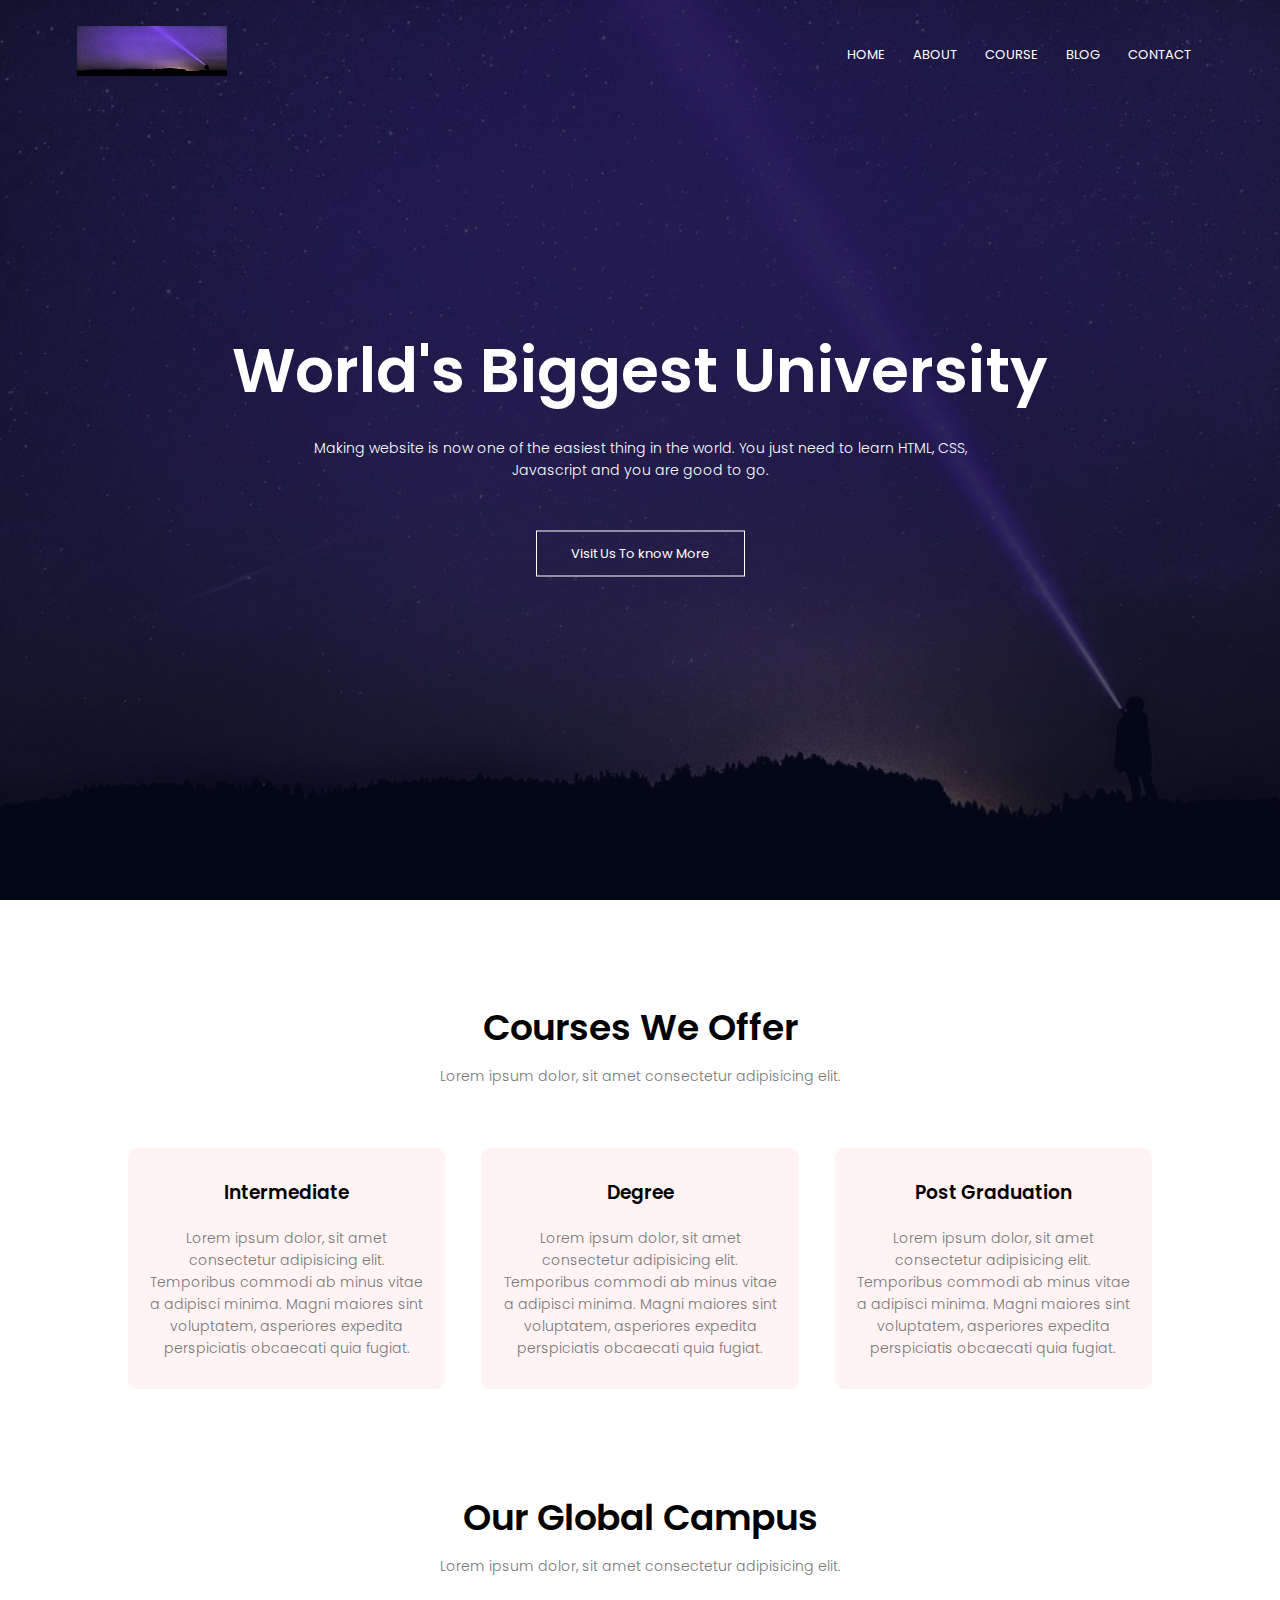
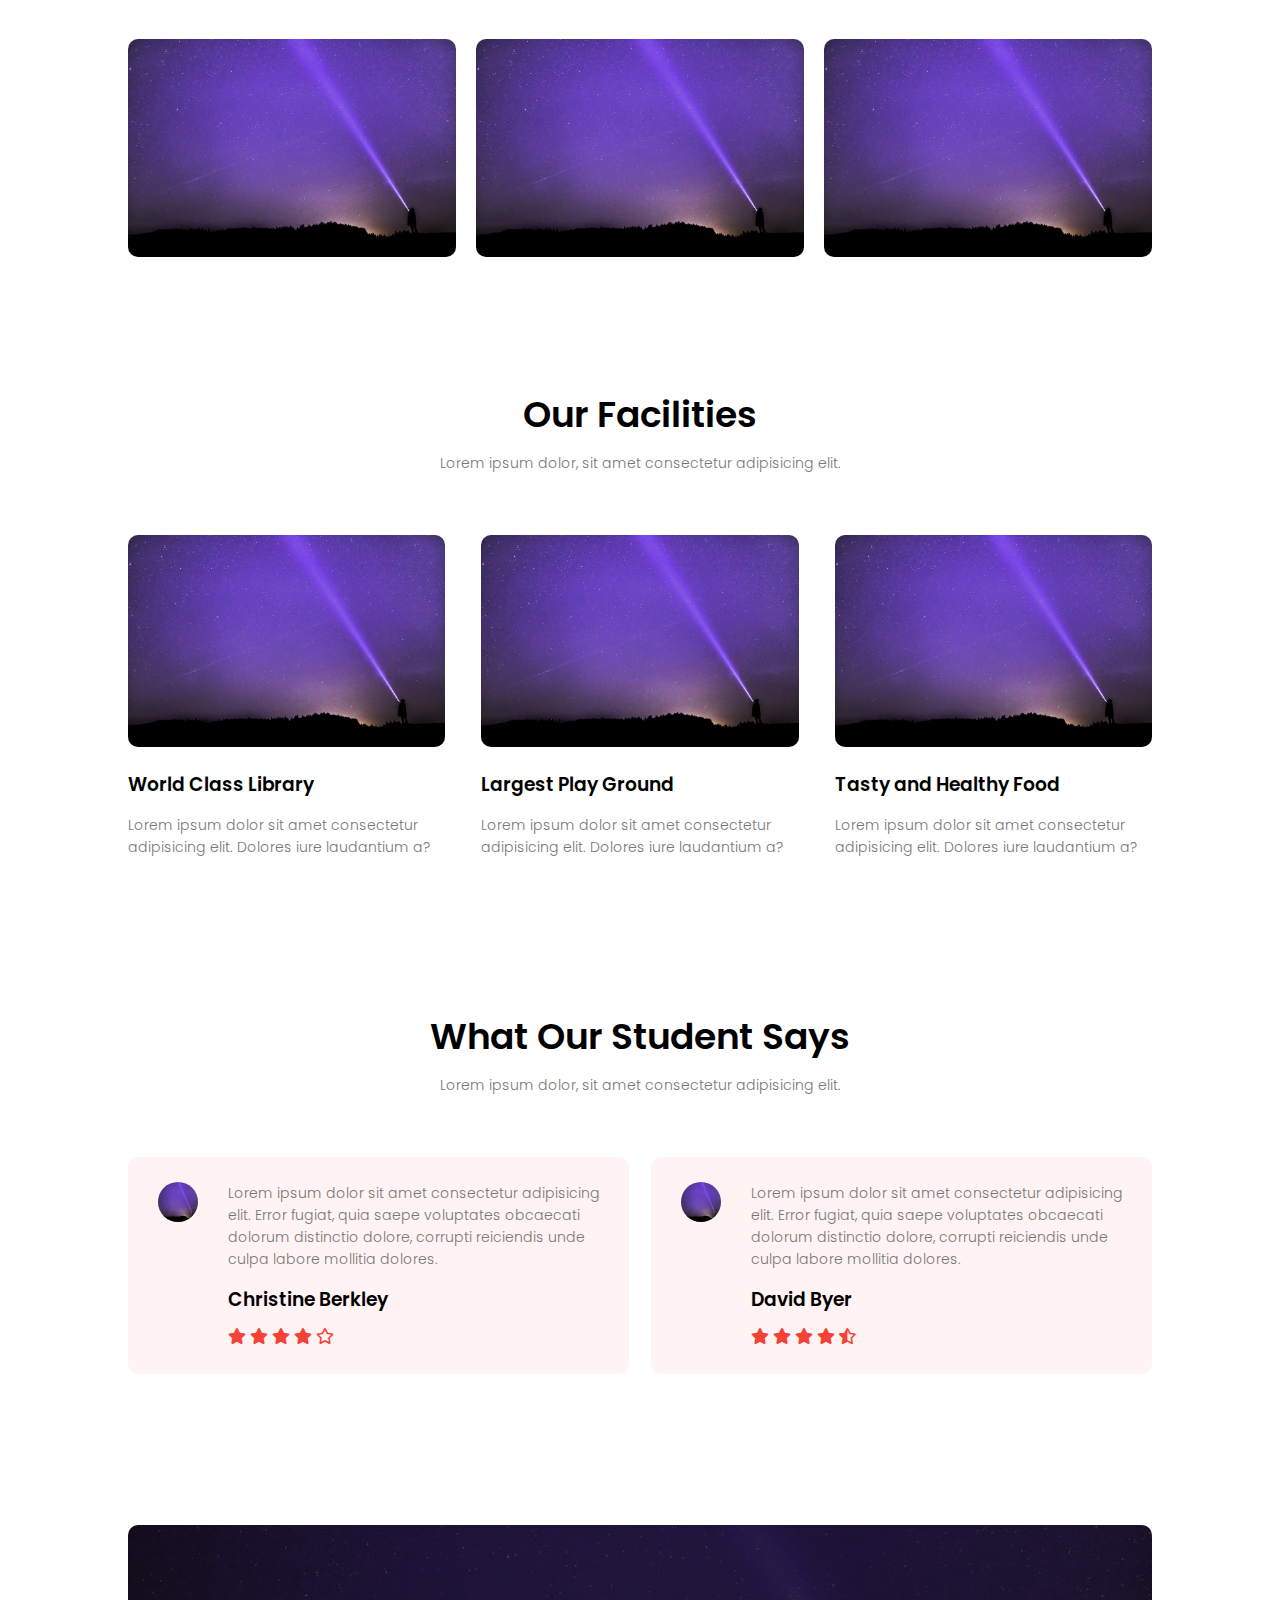
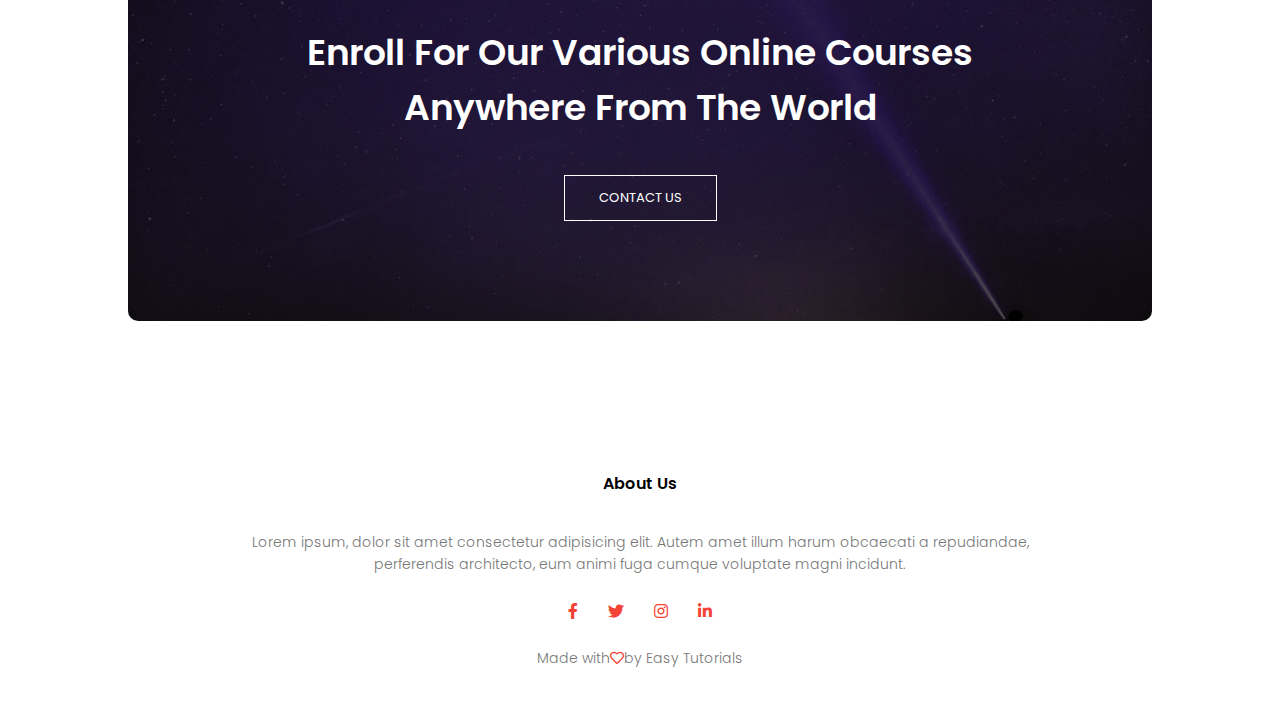
<file: Edufold/index.html>
<!DOCTYPE html>
<html lang="ja">
<head>
   <meta charset="UTF-8">
   <meta name="viewport" content="width=device-width, initial-scale=1.0">
   <title>University Website Design - Easy Tutorials</title>
   <link rel="stylesheet" href="style.css">
   <link rel="preconnect" href="https://fonts.googleapis.com">
   <link rel="preconnect" href="https://fonts.gstatic.com" crossorigin>
   <link href="https://fonts.googleapis.com/css2?family=Poppins:wght@100;200;300;400;600;700&display=swap" rel="stylesheet">
   <link href="https://use.fontawesome.com/releases/v5.6.1/css/all.css" rel="stylesheet">
</head>
<body>
   <section class="header">
      <nav>
         <a href="index.html"><img src="images/photo.webp"></a>
         <div class="nav-links" id="navLinks">
            <i class="fas fa-times" onclick="hideMenu()"></i>
            <ul>
               <li><a href="index.html">HOME</a></li>
               <li><a href="about.html">ABOUT</a></li>
               <li><a href="course.html">COURSE</a></li>
               <li><a href="blog.html">BLOG</a></li>
               <li><a href="contact.html">CONTACT</a></li>
            </ul>
         </div>
         <i class="fas fa-bars" onclick="showMenu()"></i>
      </nav>
      <div class="text-box">
         <h1>World's Biggest University</h1>
         <p>Making website is now one of the easiest thing in the world. You just need to learn HTML, CSS,<br>Javascript and you are good to go.</p>
         <a href="" class="hero-btn">Visit Us To know More</a>
      </div>

   </section>

   <!-- course -->
   <section class="course">
      <h1>Courses We Offer</h1>
      <p>Lorem ipsum dolor, sit amet consectetur adipisicing elit.</p>

      <div class="row">
         <div class="course-col">
            <h3>Intermediate</h3>
            <p>Lorem ipsum dolor, sit amet consectetur adipisicing elit. Temporibus commodi ab minus vitae a adipisci minima. Magni maiores sint voluptatem, asperiores expedita perspiciatis obcaecati quia fugiat.</p>
         </div>
         <div class="course-col">
            <h3>Degree</h3>
            <p>Lorem ipsum dolor, sit amet consectetur adipisicing elit. Temporibus commodi ab minus vitae a adipisci minima. Magni maiores sint voluptatem, asperiores expedita perspiciatis obcaecati quia fugiat.</p>
         </div>
         <div class="course-col">
            <h3>Post Graduation</h3>
            <p>Lorem ipsum dolor, sit amet consectetur adipisicing elit. Temporibus commodi ab minus vitae a adipisci minima. Magni maiores sint voluptatem, asperiores expedita perspiciatis obcaecati quia fugiat.</p>
         </div>
      </div>
   </section>

      <!-- campus -->
   <section class="campus">
      <h1>Our Global Campus</h1>
      <p>Lorem ipsum dolor, sit amet consectetur adipisicing elit.</p>

      <div class="row">
         <div class="campus-col">
            <img src="images/photo.webp">
            <div class="layer">
               <h3>LONDON</h3>
            </div>
         </div>
         <div class="campus-col">
            <img src="images/photo.webp">
            <div class="layer">
               <h3>NEW YORK</h3>
            </div>
         </div>
         <div class="campus-col">
            <img src="images/photo.webp">
            <div class="layer">
               <h3>WASHINGTON</h3>
            </div>
         </div>
      </div>
   </section>

   <!-- Facilities -->
   <section class="facilities">
      <h1>Our Facilities</h1>
      <p>Lorem ipsum dolor, sit amet consectetur adipisicing elit.</p>

      <div class="row">
         <div class="facilities-col">
            <img src="images/photo.webp">
            <h3>World Class Library</h3>
            <p>Lorem ipsum dolor sit amet consectetur adipisicing elit. Dolores iure laudantium a?</p>
         </div>
         <div class="facilities-col">
            <img src="images/photo.webp">
            <h3>Largest Play Ground</h3>
            <p>Lorem ipsum dolor sit amet consectetur adipisicing elit. Dolores iure laudantium a?</p>
         </div>
         <div class="facilities-col">
            <img src="images/photo.webp">
            <h3>Tasty and Healthy Food</h3>
            <p>Lorem ipsum dolor sit amet consectetur adipisicing elit. Dolores iure laudantium a?</p>
         </div>
      </div>
   </section>

   <!-- testimonials -->
   <section class="testimonials">
      <h1>What Our Student Says</h1>
      <p>Lorem ipsum dolor, sit amet consectetur adipisicing elit.</p>

      <div class="row">
         <div class="testimonial-clo">
            <img src="images/photo.webp">
            <div>
               <p>Lorem ipsum dolor sit amet consectetur adipisicing elit. Error fugiat, quia saepe voluptates obcaecati dolorum distinctio dolore, corrupti reiciendis unde culpa labore mollitia dolores.</p>
               <h3>Christine Berkley</h3>
               <i class="fas fa-star"></i>
               <i class="fas fa-star"></i>
               <i class="fas fa-star"></i>
               <i class="fas fa-star"></i>
               <i class="far fa-star"></i>
            </div>
         </div>
         <div class="testimonial-clo">
            <img src="images/photo.webp">
            <div>
               <p>Lorem ipsum dolor sit amet consectetur adipisicing elit. Error fugiat, quia saepe voluptates obcaecati dolorum distinctio dolore, corrupti reiciendis unde culpa labore mollitia dolores.</p>
               <h3>David Byer</h3>
               <i class="fas fa-star"></i>
               <i class="fas fa-star"></i>
               <i class="fas fa-star"></i>
               <i class="fas fa-star"></i>
               <i class="fas fa-star-half-alt"></i>
            </div>
         </div>
      </div>
   </section>

   <!-- Call To Action -->
   <section class="cta">
      <h1>Enroll For Our Various Online Courses<br>Anywhere From The World</h1>
      <a href="" class="hero-btn">CONTACT US</a>
   </section>

   <!-- Footer -->
   <section class="footer">
      <h4>About Us</h4>
      <p>Lorem ipsum, dolor sit amet consectetur adipisicing elit. Autem amet illum harum obcaecati a repudiandae,<br>perferendis architecto, eum animi fuga cumque voluptate magni incidunt.</p>
      <div class="icons">
         <i class="fab fa-facebook-f"></i>
         <i class="fab fa-twitter"></i>
         <i class="fab fa-instagram"></i>
         <i class="fab fa-linkedin-in"></i>
      </div>
      <p>Made with<i class="far fa-heart"></i>by Easy Tutorials</p>
   </section>   


   <!-- JavaScript for Toggle Menu -->
   <script>
      var navLinks = document.getElementById("navLinks");

      function showMenu(){
         navLinks.style.right = "0";
      }
      function hideMenu(){
         navLinks.style.right = "-200px";
      }
   </script>

</body>
</html>
</file>
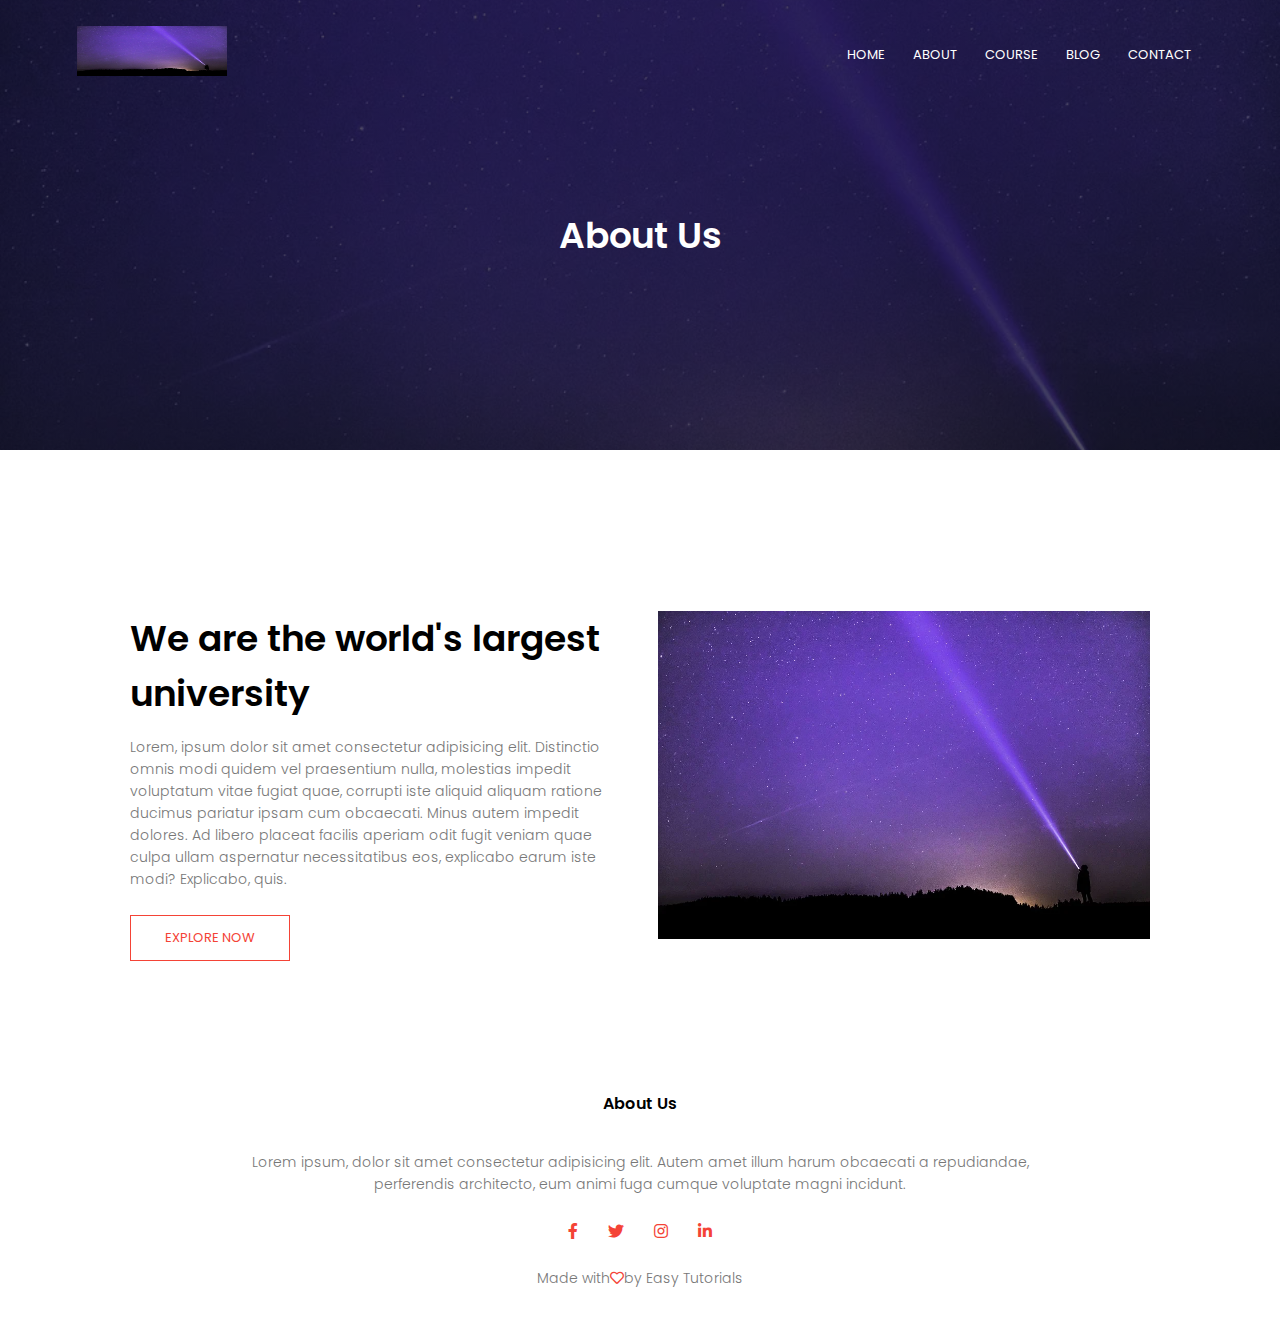
<file: Edufold/about.html>
<!DOCTYPE html>
<html lang="ja">
<head>
   <meta charset="UTF-8">
   <meta name="viewport" content="width=device-width, initial-scale=1.0">
   <title>University Website Design - Easy Tutorials</title>
   <link rel="stylesheet" href="style.css">
   <link rel="preconnect" href="https://fonts.googleapis.com">
   <link rel="preconnect" href="https://fonts.gstatic.com" crossorigin>
   <link href="https://fonts.googleapis.com/css2?family=Poppins:wght@100;200;300;400;600;700&display=swap" rel="stylesheet">
   <link href="https://use.fontawesome.com/releases/v5.6.1/css/all.css" rel="stylesheet">
</head>
<body>
   <section class="sub-header">
      <nav>
         <a href="index.html"><img src="images/photo.webp"></a>
         <div class="nav-links" id="navLinks">
            <i class="fas fa-times" onclick="hideMenu()"></i>
            <ul>
               <li><a href="index.html">HOME</a></li>
               <li><a href="about.html">ABOUT</a></li>
               <li><a href="course.html">COURSE</a></li>
               <li><a href="blog.html">BLOG</a></li>
               <li><a href="contact.html">CONTACT</a></li>
            </ul>
         </div>
         <i class="fas fa-bars" onclick="showMenu()"></i>
      </nav>
      <h1>About Us</h1>
   </section>

   <!-- about us content -->
   <section class="about-us">
      <div class="row">
         <div class="about-col">
            <h1>We are the world's largest university</h1>
            <p>Lorem, ipsum dolor sit amet consectetur adipisicing elit. Distinctio omnis modi quidem vel praesentium nulla, molestias impedit voluptatum vitae fugiat quae, corrupti iste aliquid aliquam ratione ducimus pariatur ipsam cum obcaecati. Minus autem impedit dolores. Ad libero placeat facilis aperiam odit fugit veniam quae culpa ullam aspernatur necessitatibus eos, explicabo earum iste modi? Explicabo, quis.</p>
            <a href="" class="hero-btn red-btn">EXPLORE NOW</a>
         </div>
         <div class="about-col">
            <img src="images/photo.webp">
         </div>
      </div>
   </section>  


   
   <!-- Footer -->
   <section class="footer">
      <h4>About Us</h4>
      <p>Lorem ipsum, dolor sit amet consectetur adipisicing elit. Autem amet illum harum obcaecati a repudiandae,<br>perferendis architecto, eum animi fuga cumque voluptate magni incidunt.</p>
      <div class="icons">
         <i class="fab fa-facebook-f"></i>
         <i class="fab fa-twitter"></i>
         <i class="fab fa-instagram"></i>
         <i class="fab fa-linkedin-in"></i>
      </div>
      <p>Made with<i class="far fa-heart"></i>by Easy Tutorials</p>
   </section>   


   <!-- JavaScript for Toggle Menu -->
   <script>
      var navLinks = document.getElementById("navLinks");

      function showMenu(){
         navLinks.style.right = "0";
      }
      function hideMenu(){
         navLinks.style.right = "-200px";
      }
   </script>

</body>
</html>
</file>
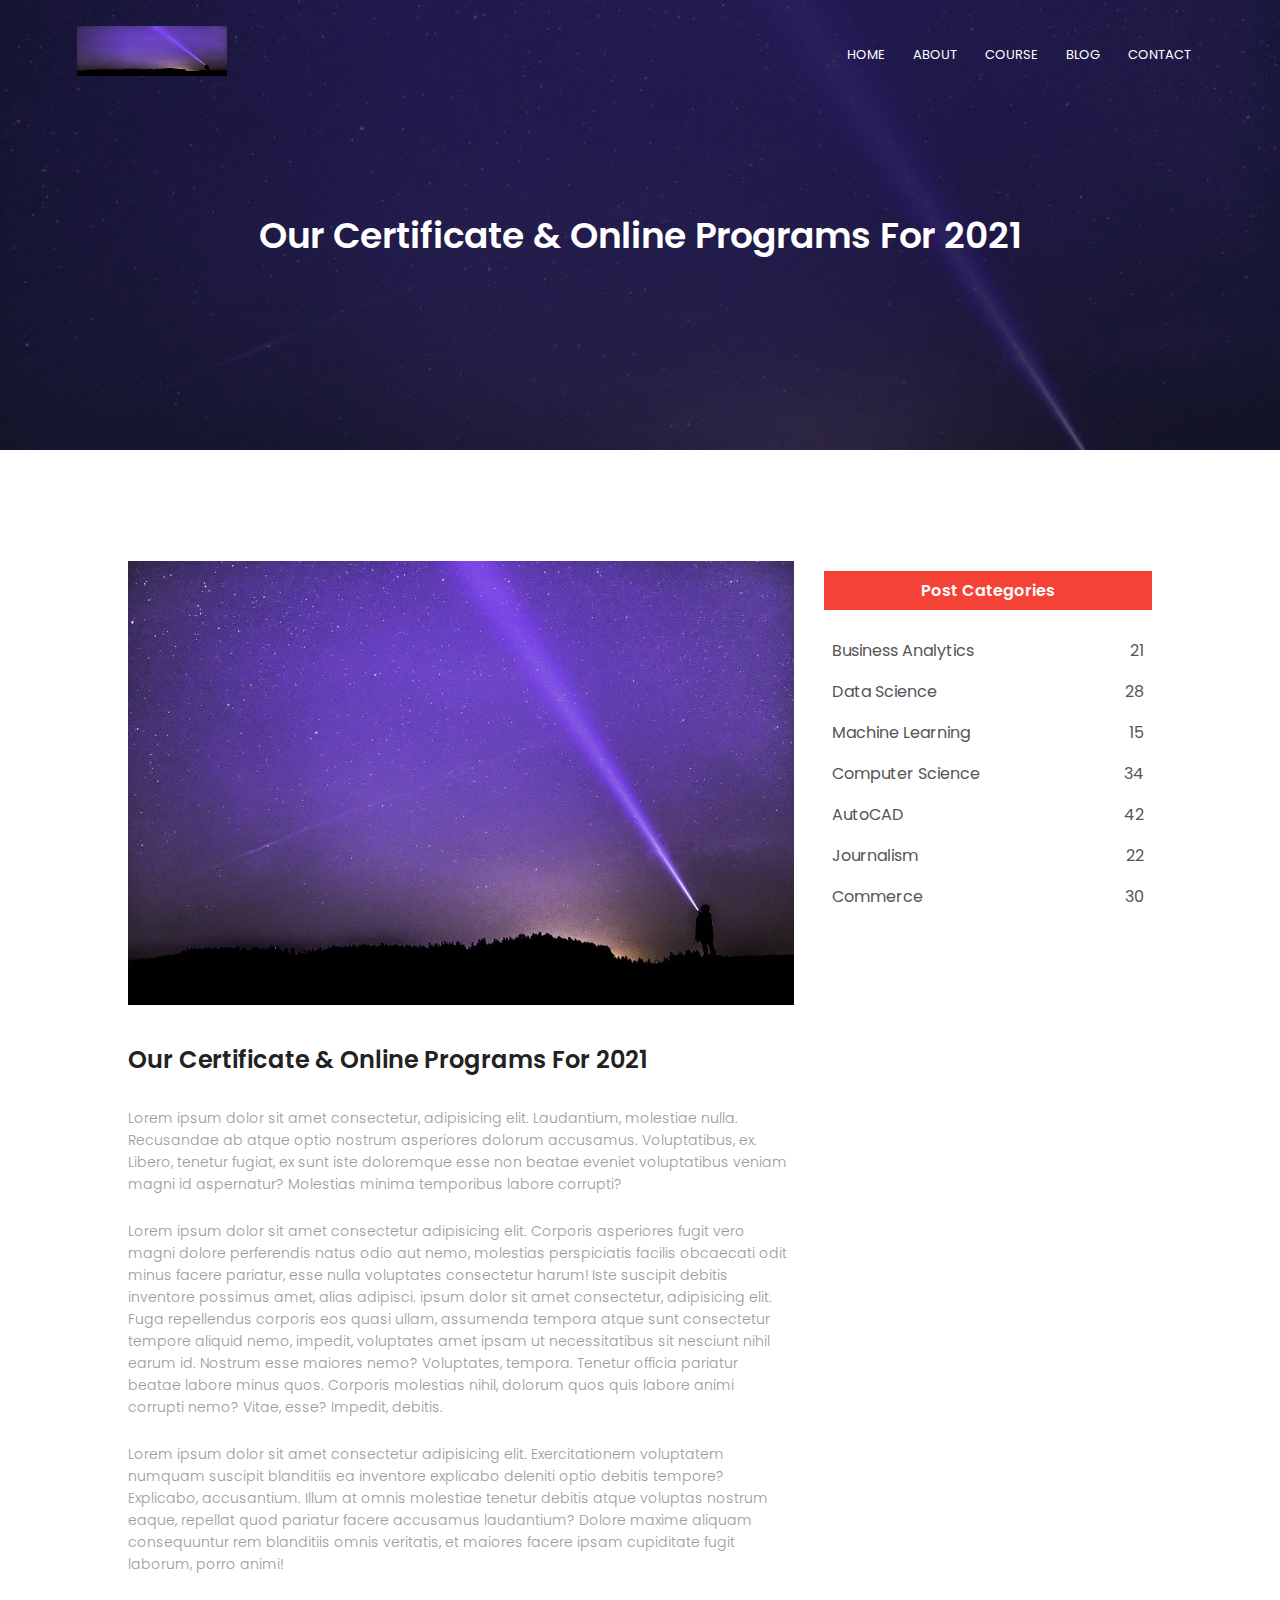
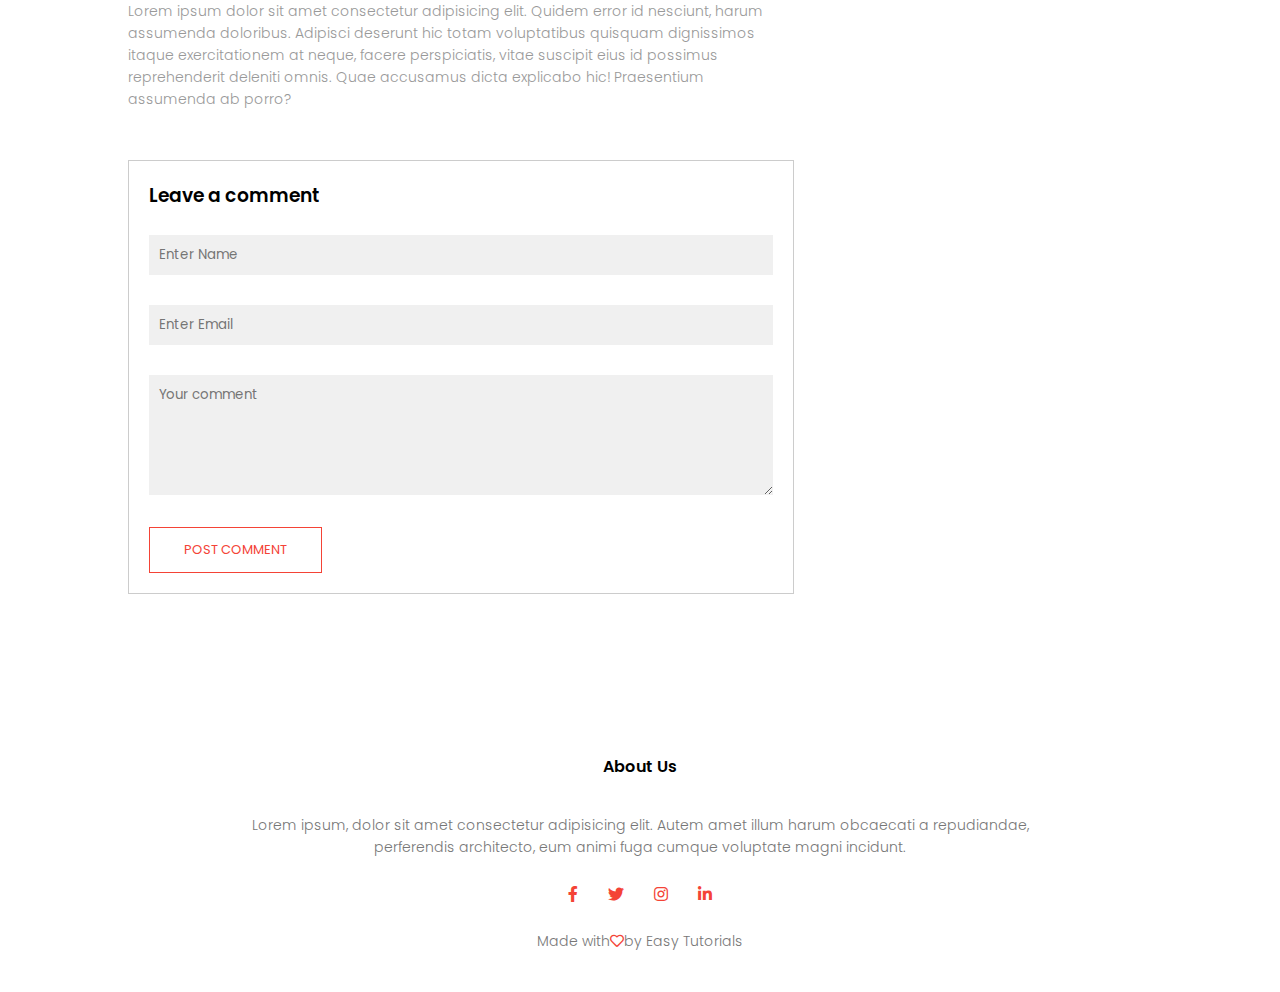
<file: Edufold/blog.html>
<!DOCTYPE html>
<html lang="ja">
<head>
   <meta charset="UTF-8">
   <meta name="viewport" content="width=device-width, initial-scale=1.0">
   <title>University Website Design - Easy Tutorials</title>
   <link rel="stylesheet" href="style.css">
   <link rel="preconnect" href="https://fonts.googleapis.com">
   <link rel="preconnect" href="https://fonts.gstatic.com" crossorigin>
   <link href="https://fonts.googleapis.com/css2?family=Poppins:wght@100;200;300;400;600;700&display=swap" rel="stylesheet">
   <link href="https://use.fontawesome.com/releases/v5.6.1/css/all.css" rel="stylesheet">
</head>
<body>
   <section class="sub-header">
      <nav>
         <a href="index.html"><img src="images/photo.webp"></a>
         <div class="nav-links" id="navLinks">
            <i class="fas fa-times" onclick="hideMenu()"></i>
            <ul>
               <li><a href="index.html">HOME</a></li>
               <li><a href="about.html">ABOUT</a></li>
               <li><a href="course.html">COURSE</a></li>
               <li><a href="blog.html">BLOG</a></li>
               <li><a href="contact.html">CONTACT</a></li>
            </ul>
         </div>
         <i class="fas fa-bars" onclick="showMenu()"></i>
      </nav>
      <h1>Our Certificate & Online Programs For 2021</h1>
      
   </section>

   <!-- blog page content -->
   <section class="blog-content">
      <div class="row">
         <div class="blog-left">
            <img src="images/photo.webp">
            <h2>Our Certificate & Online Programs For 2021</h2>
            <p>Lorem ipsum dolor sit amet consectetur, adipisicing elit. Laudantium, molestiae nulla. Recusandae ab atque optio nostrum asperiores dolorum accusamus. Voluptatibus, ex. Libero, tenetur fugiat, ex sunt iste doloremque esse non beatae eveniet voluptatibus veniam magni id aspernatur? Molestias minima temporibus labore corrupti?</p>
            <br>
            <p>Lorem ipsum dolor sit amet consectetur adipisicing elit. Corporis asperiores fugit vero magni dolore perferendis natus odio aut nemo, molestias perspiciatis facilis obcaecati odit minus facere pariatur, esse nulla voluptates consectetur harum! Iste suscipit debitis inventore possimus amet, alias adipisci. ipsum dolor sit amet consectetur, adipisicing elit. Fuga repellendus corporis eos quasi ullam, assumenda tempora atque sunt consectetur tempore aliquid nemo, impedit, voluptates amet ipsam ut necessitatibus sit nesciunt nihil earum id. Nostrum esse maiores nemo? Voluptates, tempora. Tenetur officia pariatur beatae labore minus quos. Corporis molestias nihil, dolorum quos quis labore animi corrupti nemo? Vitae, esse? Impedit, debitis.</p>
            <br>
            <p>Lorem ipsum dolor sit amet consectetur adipisicing elit. Exercitationem voluptatem numquam suscipit blanditiis ea inventore explicabo deleniti optio debitis tempore? Explicabo, accusantium. Illum at omnis molestiae tenetur debitis atque voluptas nostrum eaque, repellat quod pariatur facere accusamus laudantium? Dolore maxime aliquam consequuntur rem blanditiis omnis veritatis, et maiores facere ipsam cupiditate fugit laborum, porro animi!</p>
            <br>
            <p>Lorem ipsum dolor sit amet consectetur adipisicing elit. Quidem error id nesciunt, harum assumenda doloribus. Adipisci deserunt hic totam voluptatibus quisquam dignissimos itaque exercitationem at neque, facere perspiciatis, vitae suscipit eius id possimus reprehenderit deleniti omnis. Quae accusamus dicta explicabo hic! Praesentium assumenda ab porro?</p>
            
            <div class="comment-box">
               <h3>Leave a comment</h3>
               <form class="comment-form">
                  <input type="text" placeholder="Enter Name">
                  <input type="email" placeholder="Enter Email">
                  <textarea rows="5" placeholder="Your comment"></textarea>
                  <button type="submit" class="hero-btn red-btn">POST COMMENT</button>
               </form>
            </div>

         </div>
         <div class="blog-right">
            <h3>Post Categories</h3>
            <div>
               <span>Business Analytics</span>
               <span>21</span>
            </div>
            <div>
               <span>Data Science</span>
               <span>28</span>
            </div>
            <div>
               <span>Machine Learning</span>
               <span>15</span>
            </div>
            <div>
               <span>Computer Science</span>
               <span>34</span>
            </div>
            <div>
               <span>AutoCAD</span>
               <span>42</span>
            </div>
            <div>
               <span>Journalism</span>
               <span>22</span>
            </div>
            <div>
               <span>Commerce</span>
               <span>30</span>
            </div>
         </div>

      </div>
   </section>

  
  
   <!-- Footer -->
   <section class="footer">
      <h4>About Us</h4>
      <p>Lorem ipsum, dolor sit amet consectetur adipisicing elit. Autem amet illum harum obcaecati a repudiandae,<br>perferendis architecto, eum animi fuga cumque voluptate magni incidunt.</p>
      <div class="icons">
         <i class="fab fa-facebook-f"></i>
         <i class="fab fa-twitter"></i>
         <i class="fab fa-instagram"></i>
         <i class="fab fa-linkedin-in"></i>
      </div>
      <p>Made with<i class="far fa-heart"></i>by Easy Tutorials</p>
   </section>   


   <!-- JavaScript for Toggle Menu -->
   <script>
      var navLinks = document.getElementById("navLinks");

      function showMenu(){
         navLinks.style.right = "0";
      }
      function hideMenu(){
         navLinks.style.right = "-200px";
      }
   </script>

</body>
</html>
</file>
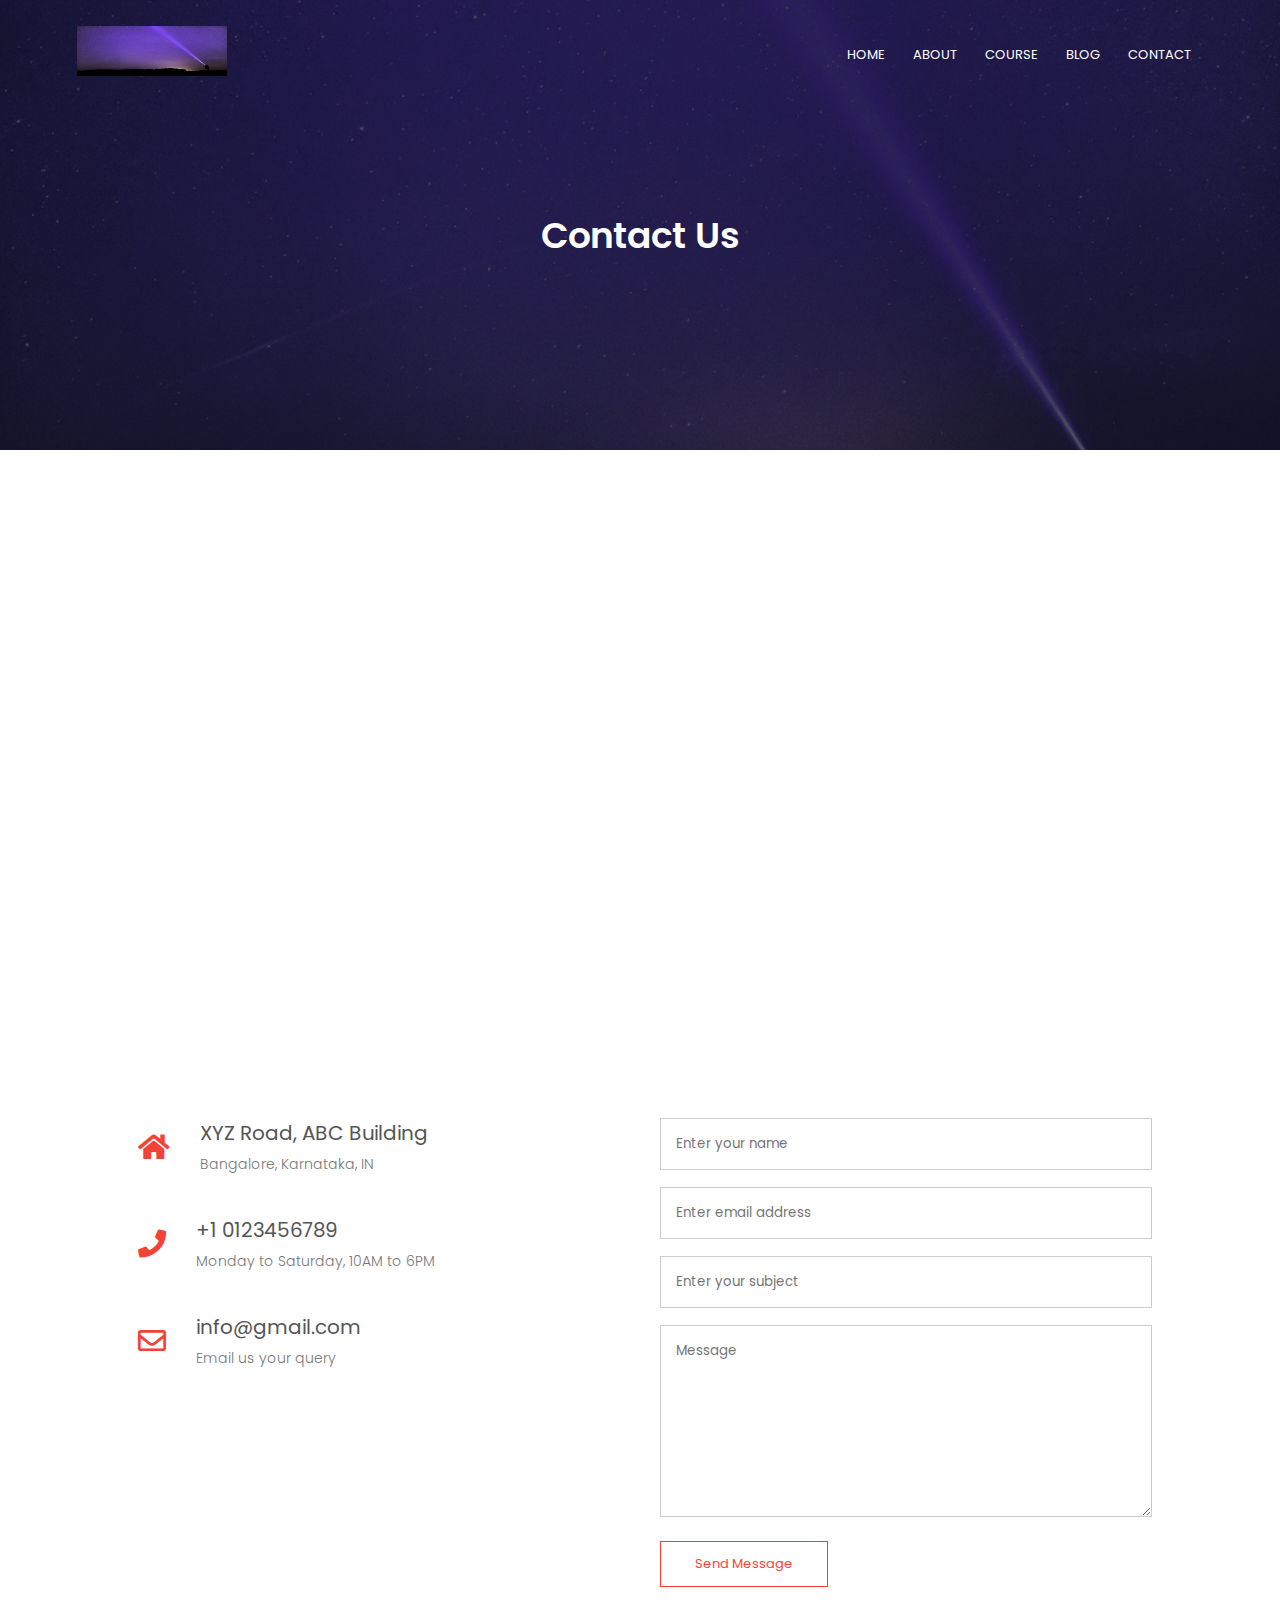
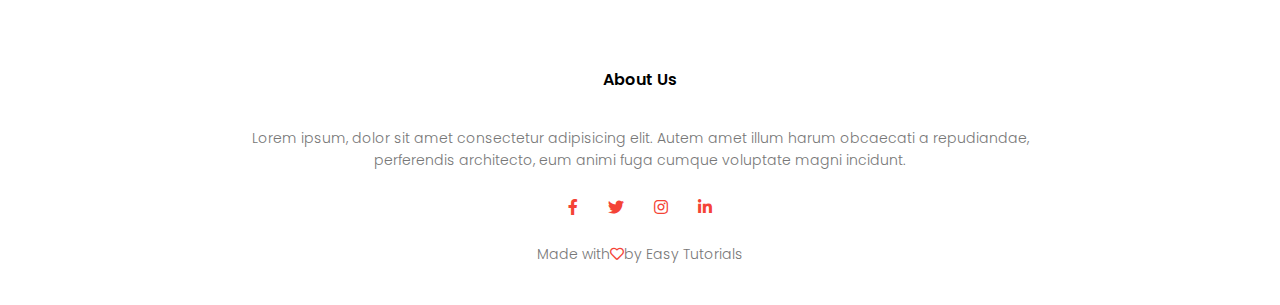
<file: Edufold/contact.html>
<!DOCTYPE html>
<html lang="ja">
<head>
   <meta charset="UTF-8">
   <meta name="viewport" content="width=device-width, initial-scale=1.0">
   <title>University Website Design - Easy Tutorials</title>
   <link rel="stylesheet" href="style.css">
   <link rel="preconnect" href="https://fonts.googleapis.com">
   <link rel="preconnect" href="https://fonts.gstatic.com" crossorigin>
   <link href="https://fonts.googleapis.com/css2?family=Poppins:wght@100;200;300;400;600;700&display=swap" rel="stylesheet">
   <link href="https://use.fontawesome.com/releases/v5.6.1/css/all.css" rel="stylesheet">
</head>
<body>
   <section class="sub-header">
      <nav>
         <a href="index.html"><img src="images/photo.webp"></a>
         <div class="nav-links" id="navLinks">
            <i class="fas fa-times" onclick="hideMenu()"></i>
            <ul>
               <li><a href="index.html">HOME</a></li>
               <li><a href="about.html">ABOUT</a></li>
               <li><a href="course.html">COURSE</a></li>
               <li><a href="blog.html">BLOG</a></li>
               <li><a href="contact.html">CONTACT</a></li>
            </ul>
         </div>
         <i class="fas fa-bars" onclick="showMenu()"></i>
      </nav>
      <h1>Contact Us</h1>
   </section>

    <!-- contact us -->
    <section class="location">
      <iframe src="https://www.google.com/maps/embed?pb=!1m18!1m12!1m3!1d1733.9146142014285!2d141.3697039416016!3d43.03963954137671!2m3!1f0!2f0!3f0!3m2!1i1024!2i768!4f13.1!3m3!1m2!1s0x5f0b2a3a2a9ecf1b%3A0x119d6bb2d329b139!2z44CSMDYyLTA5MzIg5YyX5rW36YGT5pyt5bmM5biC6LGK5bmz5Yy65bmz5bK477yS5p2h77yT5LiB55uu77yW4oiS77yT77yQIOOCs-ODvOODneODqeOCueafs-eUsA!5e0!3m2!1sja!2sjp!4v1633507052532!5m2!1sja!2sjp" width="600" height="450" style="border:0;" allowfullscreen="" loading="lazy"></iframe>
    </section>

    <section class="contact-us">
       <div class="row">
          <div class="contact-col">
             <div><i class="fas fa-home"></i>
               <span>
                  <h5>XYZ Road, ABC Building</h5>
                  <p>Bangalore, Karnataka, IN</p>
               </span>
            </div>
            <div><i class="fas fa-phone"></i>
               <span>
                  <h5>+1 0123456789</h5>
                  <p>Monday to Saturday, 10AM to 6PM</p>
               </span>
            </div>
            <div><i class="far fa-envelope"></i>
               <span>
                  <h5>info@gmail.com</h5>
                  <p>Email us your query</p>
               </span>
            </div>
          </div>
          <div class="contact-col">
            <form action="">
               <input type="text" placeholder="Enter your name" required>
               <input type="email" placeholder="Enter email address" required>
               <input type="text" placeholder="Enter your subject" required>
               <textarea rows="8" placeholder="Message" required></textarea>
               <button type="submit" class="hero-btn red-btn">Send Message</button>
            </form>

          </div>

       </div>
    </section>

   
   <!-- Footer -->
   <section class="footer">
      <h4>About Us</h4>
      <p>Lorem ipsum, dolor sit amet consectetur adipisicing elit. Autem amet illum harum obcaecati a repudiandae,<br>perferendis architecto, eum animi fuga cumque voluptate magni incidunt.</p>
      <div class="icons">
         <i class="fab fa-facebook-f"></i>
         <i class="fab fa-twitter"></i>
         <i class="fab fa-instagram"></i>
         <i class="fab fa-linkedin-in"></i>
      </div>
      <p>Made with<i class="far fa-heart"></i>by Easy Tutorials</p>
   </section>   


   <!-- JavaScript for Toggle Menu -->
   <script>
      var navLinks = document.getElementById("navLinks");

      function showMenu(){
         navLinks.style.right = "0";
      }
      function hideMenu(){
         navLinks.style.right = "-200px";
      }
   </script>

</body>
</html>
</file>
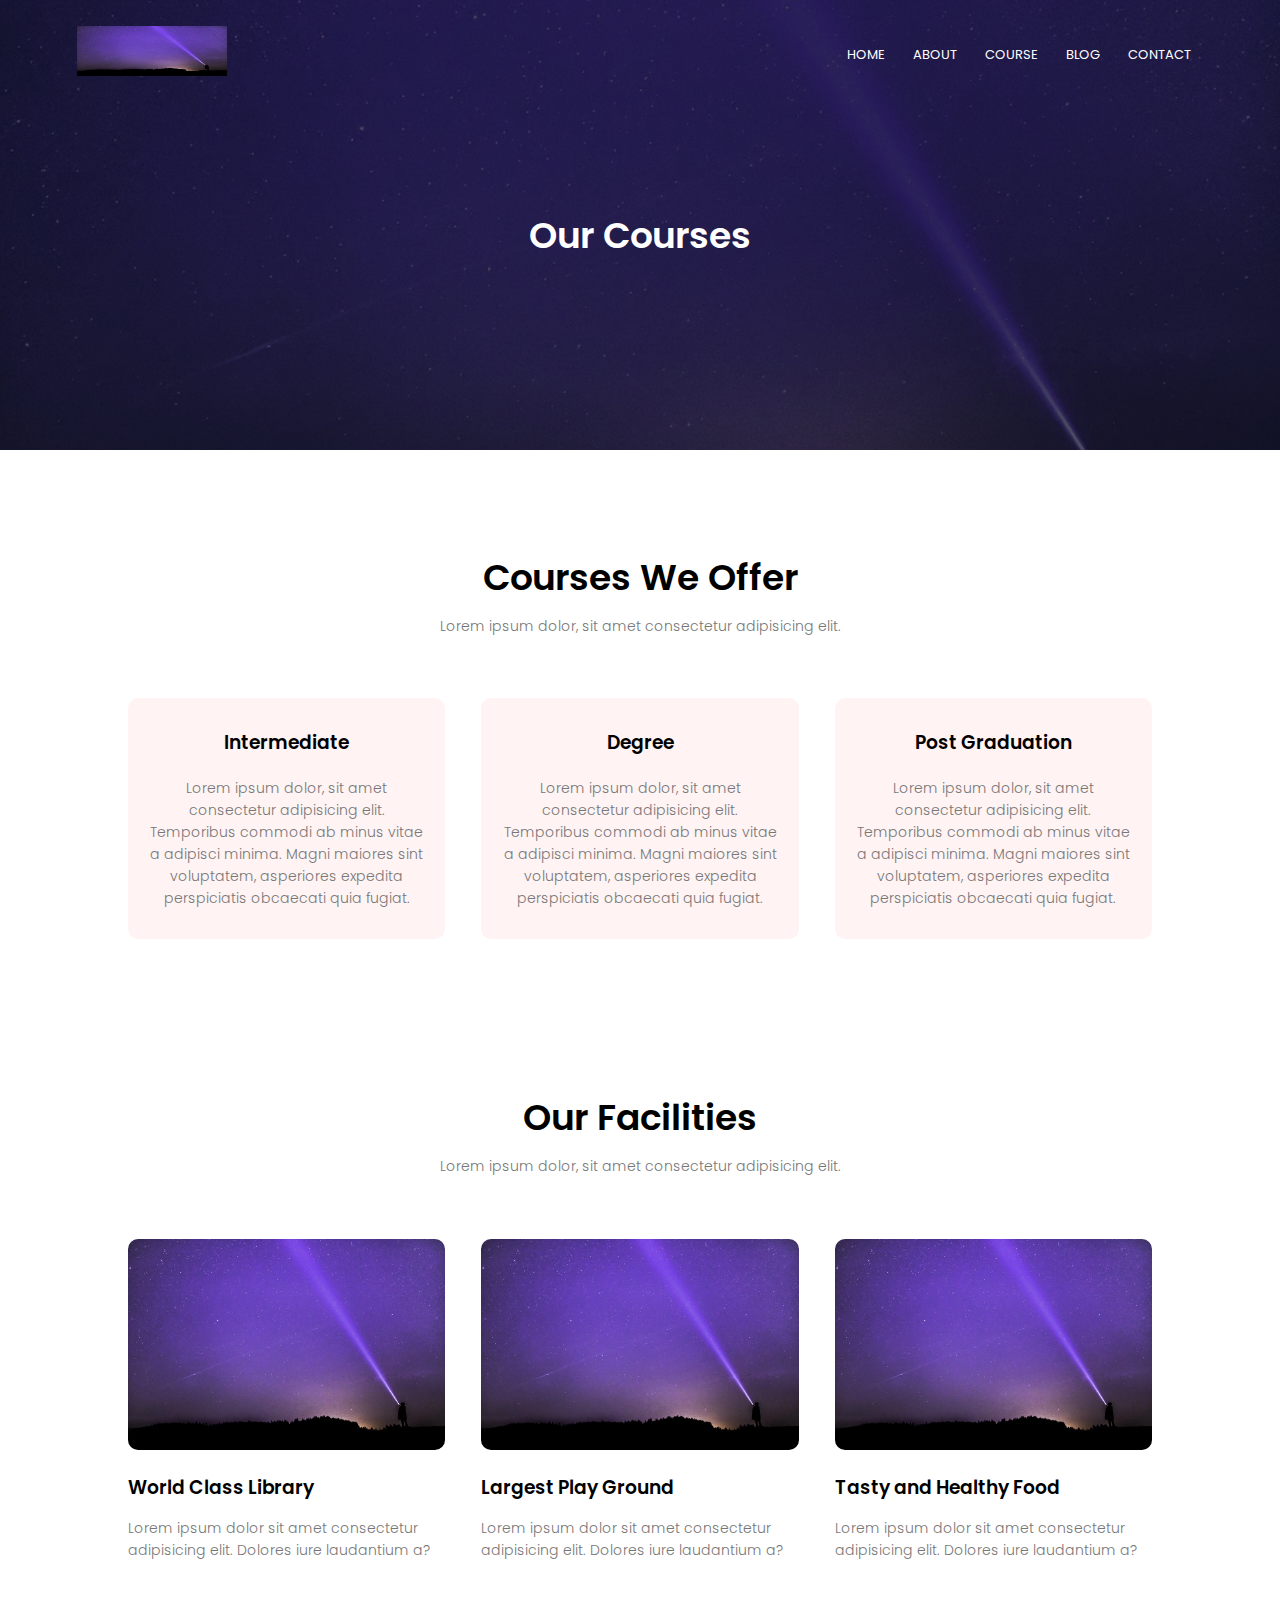
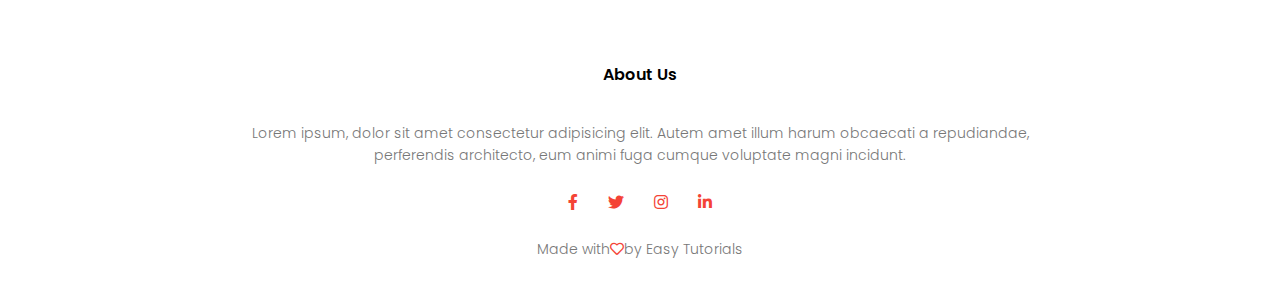
<file: Edufold/course.html>
<!DOCTYPE html>
<html lang="ja">
<head>
   <meta charset="UTF-8">
   <meta name="viewport" content="width=device-width, initial-scale=1.0">
   <title>University Website Design - Easy Tutorials</title>
   <link rel="stylesheet" href="style.css">
   <link rel="preconnect" href="https://fonts.googleapis.com">
   <link rel="preconnect" href="https://fonts.gstatic.com" crossorigin>
   <link href="https://fonts.googleapis.com/css2?family=Poppins:wght@100;200;300;400;600;700&display=swap" rel="stylesheet">
   <link href="https://use.fontawesome.com/releases/v5.6.1/css/all.css" rel="stylesheet">
</head>
<body>
   <section class="sub-header">
      <nav>
         <a href="index.html"><img src="images/photo.webp"></a>
         <div class="nav-links" id="navLinks">
            <i class="fas fa-times" onclick="hideMenu()"></i>
            <ul>
               <li><a href="index.html">HOME</a></li>
               <li><a href="about.html">ABOUT</a></li>
               <li><a href="course.html">COURSE</a></li>
               <li><a href="blog.html">BLOG</a></li>
               <li><a href="contact.html">CONTACT</a></li>
            </ul>
         </div>
         <i class="fas fa-bars" onclick="showMenu()"></i>
      </nav>
      <h1>Our Courses</h1>
   </section>

   <!-- Course -->
   
   <section class="course">
      <h1>Courses We Offer</h1>
      <p>Lorem ipsum dolor, sit amet consectetur adipisicing elit.</p>

      <div class="row">
         <div class="course-col">
            <h3>Intermediate</h3>
            <p>Lorem ipsum dolor, sit amet consectetur adipisicing elit. Temporibus commodi ab minus vitae a adipisci minima. Magni maiores sint voluptatem, asperiores expedita perspiciatis obcaecati quia fugiat.</p>
         </div>
         <div class="course-col">
            <h3>Degree</h3>
            <p>Lorem ipsum dolor, sit amet consectetur adipisicing elit. Temporibus commodi ab minus vitae a adipisci minima. Magni maiores sint voluptatem, asperiores expedita perspiciatis obcaecati quia fugiat.</p>
         </div>
         <div class="course-col">
            <h3>Post Graduation</h3>
            <p>Lorem ipsum dolor, sit amet consectetur adipisicing elit. Temporibus commodi ab minus vitae a adipisci minima. Magni maiores sint voluptatem, asperiores expedita perspiciatis obcaecati quia fugiat.</p>
         </div>
      </div>
   </section>
   
   <!-- facilities -->

   <section class="facilities">
      <h1>Our Facilities</h1>
      <p>Lorem ipsum dolor, sit amet consectetur adipisicing elit.</p>

      <div class="row">
         <div class="facilities-col">
            <img src="images/photo.webp">
            <h3>World Class Library</h3>
            <p>Lorem ipsum dolor sit amet consectetur adipisicing elit. Dolores iure laudantium a?</p>
         </div>
         <div class="facilities-col">
            <img src="images/photo.webp">
            <h3>Largest Play Ground</h3>
            <p>Lorem ipsum dolor sit amet consectetur adipisicing elit. Dolores iure laudantium a?</p>
         </div>
         <div class="facilities-col">
            <img src="images/photo.webp">
            <h3>Tasty and Healthy Food</h3>
            <p>Lorem ipsum dolor sit amet consectetur adipisicing elit. Dolores iure laudantium a?</p>
         </div>
      </div>
   </section>

   <!-- Footer -->
   <section class="footer">
      <h4>About Us</h4>
      <p>Lorem ipsum, dolor sit amet consectetur adipisicing elit. Autem amet illum harum obcaecati a repudiandae,<br>perferendis architecto, eum animi fuga cumque voluptate magni incidunt.</p>
      <div class="icons">
         <i class="fab fa-facebook-f"></i>
         <i class="fab fa-twitter"></i>
         <i class="fab fa-instagram"></i>
         <i class="fab fa-linkedin-in"></i>
      </div>
      <p>Made with<i class="far fa-heart"></i>by Easy Tutorials</p>
   </section>   


   <!-- JavaScript for Toggle Menu -->
   <script>
      var navLinks = document.getElementById("navLinks");

      function showMenu(){
         navLinks.style.right = "0";
      }
      function hideMenu(){
         navLinks.style.right = "-200px";
      }
   </script>

</body>
</html>
</file>
<file: Edufold/style.css>
*{
   margin: 0;
   padding: 0;
   font-family: 'Poppins', sans-serif;
}

.header{
   min-height:100vh;
   width: 100%;
   background-image:linear-gradient(rgba(4,9,30,0.7),rgba(4,9,30,0.7)),url(images/photo.webp) ;
   background-position: center;
   background-size: cover;
   position: relative;
}

nav{
   display: flex;
   padding: 2% 6%;
   justify-content: space-between;
   align-items: center;
}
nav img{
   width: 150px;
   height: 50px;
}
.nav-links{
   flex: 1;
   text-align: right;
}
.nav-links ul li{
   list-style: none;
   display: inline-block;
   padding: 8px 12px;
   position: relative;
}
.nav-links ul li a{
   color: #fff;
   text-decoration: none;
   font-size: 13px;
}
.nav-links ul li::after{
   content: ' ';
   width: 0%;
   height: 2px;
   background: #f44336;
   display: block;
   margin: auto;
   transition: 0.5s;
}
.nav-links ul li:hover::after{
   width: 100%;
}
.text-box{
   width: 90%;
   color: #fff;
   position: absolute;
   top: 50%;
   left: 50%;
   transform: translate(-50%,-50%);
   text-align: center;
}
.text-box h1{
   font-size: 62px;
}
.text-box p{
   margin: 10px 0 40px;
   font-size: 14px;
   color: #fff;
}
.hero-btn{
   display: inline-block;
   text-decoration: none;
   color: #fff;
   border: 1px solid #fff;
   padding: 12px 34px;
   font-size: 13px;
   background: transparent;
   position: relative;
   cursor: pointer;
}
.hero-btn:hover{
   border: 1px solid #f44336;
   background: #f44336;
   transition: 1s;
}

nav .fas{
   display: none;
}

@media(max-width: 700px){
   .text-box h1{
      font-size: 20px;}
   .nav-links ul li{
      display: block;
   }
   .nav-links{
      position: fixed;
      background: #f44336;
      height: 100vh;
      width: 200px;
      top: 0;
      right: -200px;
      text-align: left;
      z-index: 2;
      transition: 1s;
   }
   nav .fas{
      display: block;
      color:#fff;
      margin: 10px;
      font-size: 22px;
      cursor: pointer;
   }
   
   .nav-links ul{
      padding: 30px;
   }
}

/* course */

.course{
   width: 80%;
   margin: auto;
   text-align: center;
   padding-top: 100px;
}
h1{
   font-size: 36px;
   font-weight: 600;
}

p{
   color: #777;
   font-size: 14px;
   font-weight: 300;
   line-height: 22px;
   padding: 10px;
}

.row{
   margin-top: 5%;
   display: flex;
   justify-content: space-between;
}
.course-col{
   flex-basis: 31%;
   background: #fff3f3;
   border-radius: 10px;
   margin-bottom: 5%;
   padding: 20px 12px;
   box-sizing: border-box;
   transition: 0.5s;
}
h3{
   text-align: center;
   font-weight: 600;
   margin: 10px 0;
}
.course-col:hover{
   box-shadow: 0 0 20px 0px rgba(0,0,0,0.2);
}

@media(max-width:700px){
   .row{
      flex-direction: column;
   }
}

/* campus */

.campus{
   width: 80%;
   margin: auto;
   text-align: center;
   padding-top: 50px;
}
.campus-col{
   flex-basis: 32%;
   border-radius: 10px;
   margin-bottom: 30px;
   position: relative;  
   overflow: hidden;
}
.campus-col img{
   width: 100%;
   display: block;
}
.layer{
   background: transparent;
   height: 100%;
   width: 100%;
   position: absolute;
   top: 0;
   left: 0;
   transition: 0.5s;
}
.layer:hover{
   background: rgba(226,0,0,0.7);
}
.layer h3{
   width: 100%;
   font-weight: 500;
   color: #fff;
   font-size: 26px;
   bottom: 0;
   left: 50%;
   transform: translateX(-50%);
   position: absolute;
   opacity: 0;
   transition: 0.5s;
}
.layer:hover h3{
   bottom: 49%;
   opacity: 1;
}

/* facilities */
.facilities{
   width: 80%;
   margin: auto;
   text-align: center;
   padding-top: 100px;
}
.facilities-col{
   flex-basis: 31%;
   border-radius: 10px;
   margin-bottom: 5%;
   text-align: left;
}
.facilities-col img{
   width: 100%;
   border-radius: 10px;
}
.facilities-col p{
   padding: 0;
}
.facilities-col h3{
   margin-top: 16px;
   margin-bottom: 15px;
   text-align: left;
}

/* testimonials */
.testimonials{
   width: 80%;  
   margin: auto;
   padding-top: 100px;
   text-align: center;
}
.testimonial-clo{
   flex-basis: 44%;
   border-radius: 10px;
   margin-bottom: 5%;
   text-align: left;
   background: #fff3f3;
   padding: 25px;
   cursor: pointer;
   display: flex;
}
.testimonial-clo img{
   height: 40px;
   width: 40px;
   margin-left: 5px;
   margin-right: 30px;
   border-radius: 50%;
}
.testimonial-clo p{
   padding: 0;
}
.testimonial-clo h3{
   margin-top: 15px;
   text-align: left;
}
.testimonial-clo .fas{
   color: #f44336;
}
.testimonial-clo .far{
   color: #f44336;
}
@media(max-width:700px){
   .testimonial-clo img{
      margin-left: 0px;
      margin-right: 15px;
   }  
}

/* call to action */
.cta{
   margin: 100px auto; 
   width: 80%;
   background-image: linear-gradient(rgba(0,0,0,0.7),rgba(0,0,0,0.7)),url(images/photo.webp);
   background-position: center;
   background-size: cover;
   border-radius: 10px;
   text-align: center;
   padding: 100px 0;
}
.cta h1{
   color: #fff;
   margin-bottom: 40px;
   padding: 0;
}

@media(max-width:700px){
   .cta h1{
      font-size: 24px;
   }
}

/* footer */

.footer{
   width: 100%;
   text-align: center;
   padding: 30px 0;
}
.footer h4{
   margin-bottom: 25px;
   margin-top: 20px;
   font-weight: 600;
}
.icons .fab{
   color: #f44336;
   margin: 0 13px;
   cursor: pointer;
   padding: 18px 0;
}
.fa-heart{
   color: #f44336;
}


/* about us page */

.sub-header{
   height: 50vh;
   width: 100%;
   background-image: linear-gradient(rgba(4,9,30,0.7),rgba(4,9,30,0.7)),url(images/photo.webp);
   background-position: center;
   background-size: cover;
   text-align: center;
   color: #fff;
}
.sub-header h1{
   margin-top: 100px;
}
.about-us{
   width: 80%;
   margin: auto;
   padding-top: 80px;
   padding-bottom: 50px;
}
.about-col{
   flex-basis: 48%;
   padding: 30px 2px;
}
.about-col img{
   width: 100%;
}
.about-col h1{
   padding-top: 0;
}
.about-col p{
   padding: 15px 0 25px;
}
.red-btn{
   border: 1px solid #f44336;
   background: transparent;
   color: #f44336;
}
.red-btn:hover{
   color: #fff;
}

/* blog-content */

.blog-content{
   width: 80%;
   margin: auto;
   padding: 60px 0;
}
.blog-left{
   flex-basis: 65%;
}
.blog-left img{
   width: 100%;
}
.blog-left h2{
   color: #222;
   font-weight: 600;
   margin: 30px 0;
}
.blog-left p{
   color: #999;
   padding: 0;
}
.blog-right{
   flex-basis: 32%;
}
.blog-right h3{
   background: #f44336;
   color: #fff;
   padding: 7px 0;
   font-size: 16px;
   margin-bottom: 20px;
}
.blog-right div{
   display: flex;
   align-items: center;
   justify-content: space-between;
   color: #555;
   padding: 8px;
   box-sizing: border-box;
}
.comment-box{
   border: 1px solid #ccc;
   margin: 50px 0;
   padding: 10px 20px;
}
.comment-box h3{
   text-align: left;
}
.comment-form input, .comment-form textarea{
   width: 100%;
   padding: 10px;
   margin: 15px 0;
   box-sizing: border-box;
   border: none;
   outline: none;
   background: #f0f0f0;
}
.comment-form button{
   margin: 10px 0;
}

@media(max-width:700px){
   .sub-header h1{
      font-size: 24px;
   }
}

/* contact us page */

.location{
   width: 80%;
   margin: auto;
   padding: 80px 0;
}
.location iframe{
   width: 100%;
}
.contact-us{
   width: 80%;
   margin: auto;
}
.contact-col{
   flex-basis: 48%;
   margin-bottom: 30px;
}
.contact-col div{
   display: flex;
   align-items: center;
   margin-bottom: 40px;
}
.contact-col div .far,.contact-col div .fas{
font-size: 28px;
color: #f44336;
margin: 10px;
margin-right: 30px;
}
.contact-col div p{
   padding: 0;
}
.contact-col div h5{
   font-size: 20px;
   margin-bottom: 5px;
   color: #555;
   font-weight: 400;
}
.contact-col input, .contact-col textarea{
   width: 100%;
   padding: 15px;
   margin-bottom: 17px;
   outline: none;
   border: 1px solid #ccc;
   box-sizing: border-box;
}
</file>
